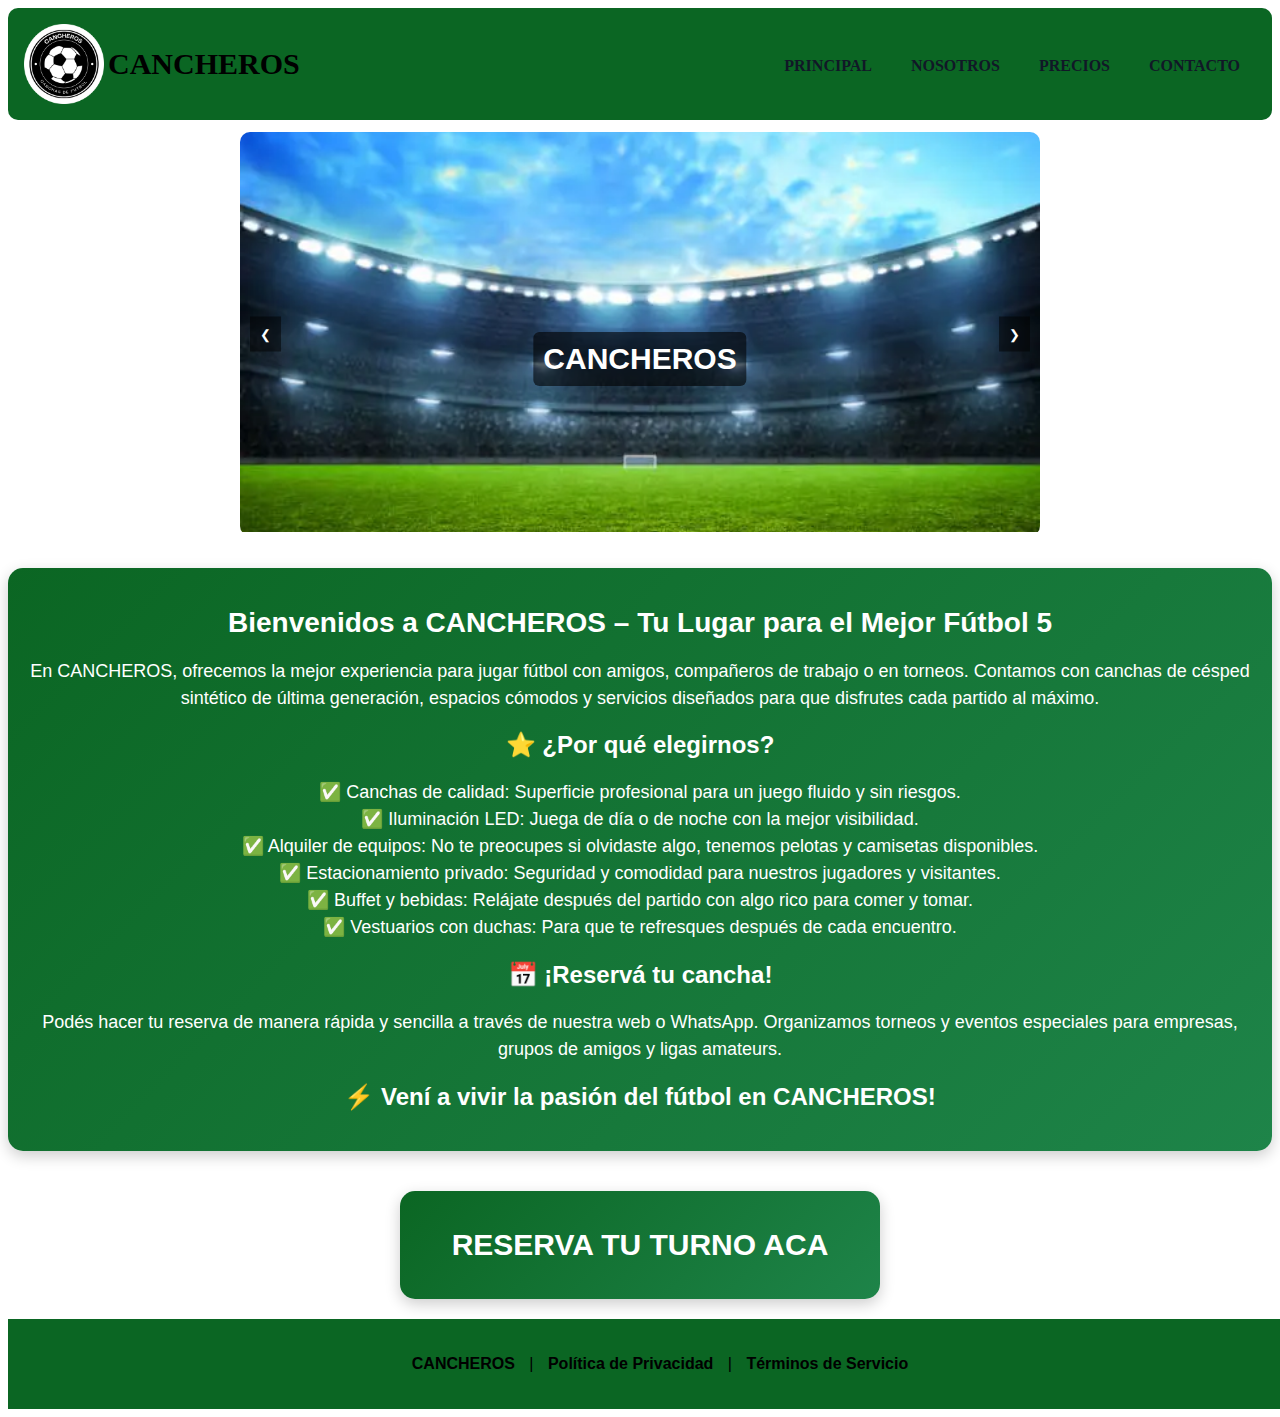
<file: index.html>
<!DOCTYPE html>
<html lang="en">
<head>
    <meta charset="UTF-8">
    <meta name="viewport" content="width=device-width, initial-scale=1.0">
    <link rel="stylesheet" href="home.css">
    <title>canchas de futbol 5</title>
</head>
<body id="body">
    
    <nav id="nav">
        <div class="nav-container">
            <a href="index.html" class="nav-logo">
                <img  src="Diagrama DE CLASES.png" alt="CANHEROS LOGO">
                <span>CANCHEROS</span>
            </a>
            
            <div class="nav-menu" id="nav-menu">
                <div class="nav-list">
                    
                        <a href="index.html" class="nav-item">PRINCIPAL</a>
                        <a href="#" class="nav-item" >NOSOTROS</a>
                        <a href="#" class="nav-item">PRECIOS</a>
                        <a href="#" class="nav-item">CONTACTO</a>
                
                </div>
            </div>
        </div>
    </nav> 


    <div class="carousel-container">
        <div class="carousel">
            <div class="slide">
                <img src="1.png" alt="1">
                <h1 class="text">CANCHEROS</h1>
            </div>
            <div class="slide">
                <img src="2.png" alt="2">
                <h1 class="text">COMPLEJO DE CANCHAS DE FUTBOL 5</h1>
            </div>
            <div class="slide">
                <img src="3.png" alt="3">
                <h1 class="text"> AV. IGNACIO DE LA ROZA 333</h1>
            </div>
        </div>
        <button id="prev">❮</button>
        <button id="next">❯</button>
    </div>


<section id="section-3">
    <div id="container">
        <h1> Bienvenidos a CANCHEROS – Tu Lugar para el Mejor Fútbol 5</h1>
        
        <p>En CANCHEROS, ofrecemos la mejor experiencia para jugar fútbol con amigos, compañeros de trabajo o en torneos. Contamos con canchas de césped sintético de última generación, espacios cómodos y servicios diseñados para que disfrutes cada partido al máximo.
        </p>
        <h2>⭐ ¿Por qué elegirnos?</h2>
        <p>✅ Canchas de calidad: Superficie profesional para un juego fluido y sin riesgos. <br>
            ✅ Iluminación LED: Juega de día o de noche con la mejor visibilidad. <br>
            ✅ Alquiler de equipos: No te preocupes si olvidaste algo, tenemos pelotas y camisetas disponibles. <br>
            ✅ Estacionamiento privado: Seguridad y comodidad para nuestros jugadores y visitantes. <br>
            ✅ Buffet y bebidas: Relájate después del partido con algo rico para comer y tomar. <br>
            ✅ Vestuarios con duchas: Para que te refresques después de cada encuentro.</p>
            <h2>📅 ¡Reservá tu cancha!</h2>
            <p>Podés hacer tu reserva de manera rápida y sencilla a través de nuestra web o WhatsApp. Organizamos torneos y eventos especiales para empresas, grupos de amigos y ligas amateurs.</p>
            <h2>⚡ Vení a vivir la pasión del fútbol en CANCHEROS!
            </h2>
    </div>
</section>
<section id="section-3">
    <div id="container-2">
    <a href="turnos.html">RESERVA TU TURNO ACA</a>
</section>
<section>
    <footer>
        <p><a href="">CANCHEROS</a> | <a href="#">Política de Privacidad</a> | <a href="#">Términos de Servicio</a></p>
    </footer>
</section>
<script src="home.js"></script>
</body>
</html>
</file>
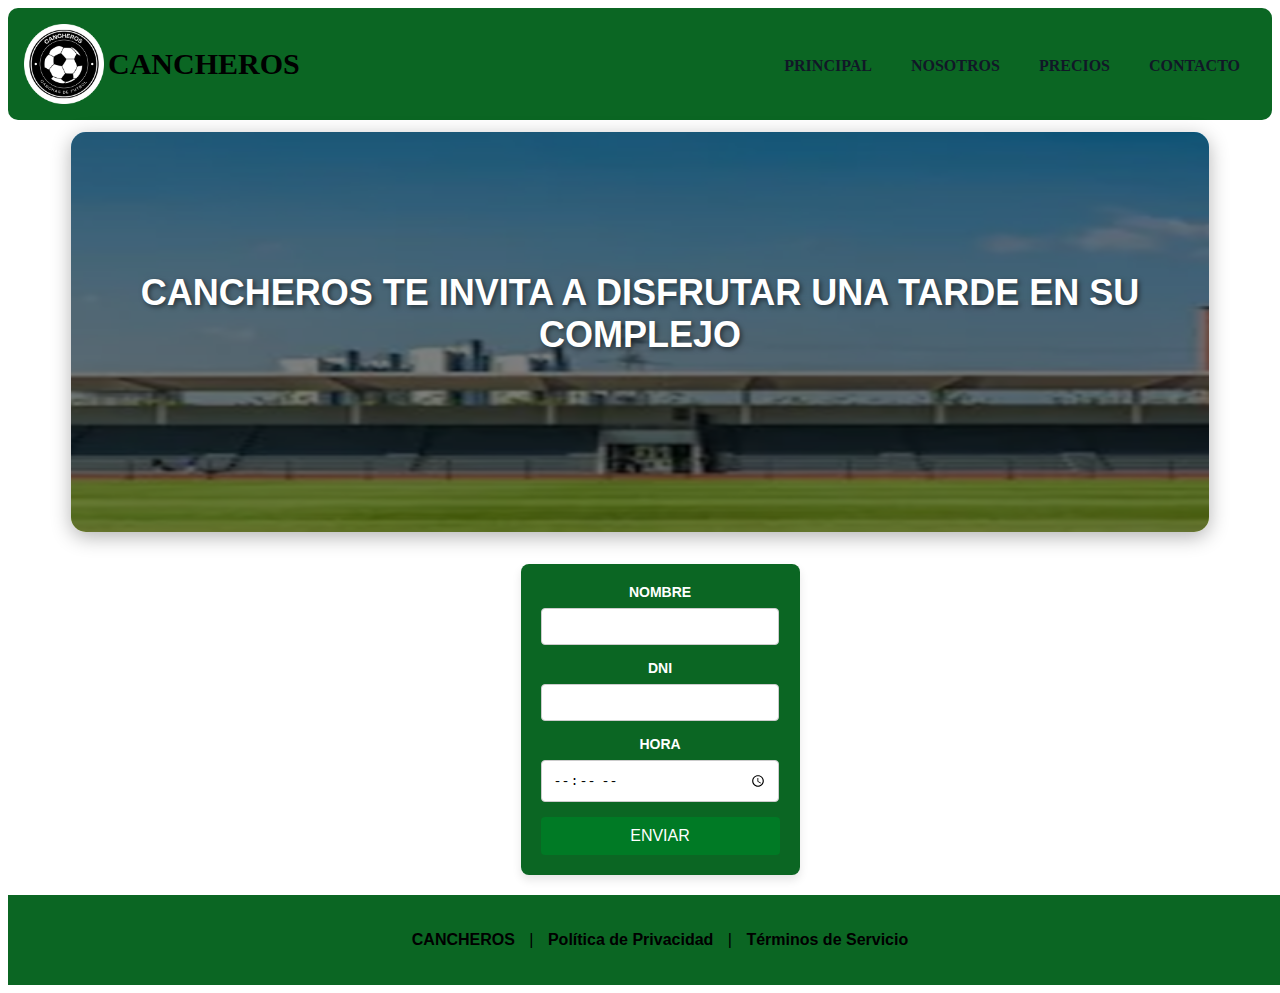
<file: turnos.html>
<!DOCTYPE html>
<html lang="en">

<head>
    <meta charset="UTF-8">
    <meta name="viewport" content="width=device-width, initial-scale=1.0">
    <link rel="stylesheet" href="turnos.css">
    <title>turnos
    </title>
</head>
<body id="as">

    <nav id="nav">
        <div class="nav-container">
            <a href="index.html" class="nav-logo">
                <img  src="Diagrama DE CLASES.png" alt="CANHEROS LOGO">
                <span>CANCHEROS</span>
            </a>
            
            <div class="nav-menu" id="nav-menu">
                <div class="nav-list">
                    
                        <a href="index.html" class="nav-item">PRINCIPAL</a>
                        <a href="#" class="nav-item" >NOSOTROS</a>
                        <a href="#" class="nav-item">PRECIOS</a>
                        <a href="#" class="nav-item">CONTACTO</a>
                
                </div>
            </div>
        </div>
    </nav>

<section id="img">
        <div id="text-banner">
            <h1 id="title">CANCHEROS TE INVITA A DISFRUTAR UNA TARDE EN SU COMPLEJO
            </h1>
        </div>
</section>

<section id="section">
    <div >
        <form id="whatsapp">
            <div id="group">
                <label for="nombre">NOMBRE</label>
                <input type="text" id="nombre" name="nombre" required>
            </div>
        
            <div id="group">
                <label for="DNI">DNI</label>
                    <input type="text" id="DNI" name="DNI" required>
            </div>

            <div id="group">
                <label for="hora">HORA</label>
                <input type="time" id="hora" name="hora" required>
            </div>
        
            <button type="submit">ENVIAR</button>
        </form>
    </div>
</section>

<section>
    <footer>
        <p><a href="">CANCHEROS</a> | <a href="#">Política de Privacidad</a> | <a href="#">Términos de Servicio</a></p>
    </footer>
</section>

<script src="turnos.js"></script>
</body>
</html>
</file>
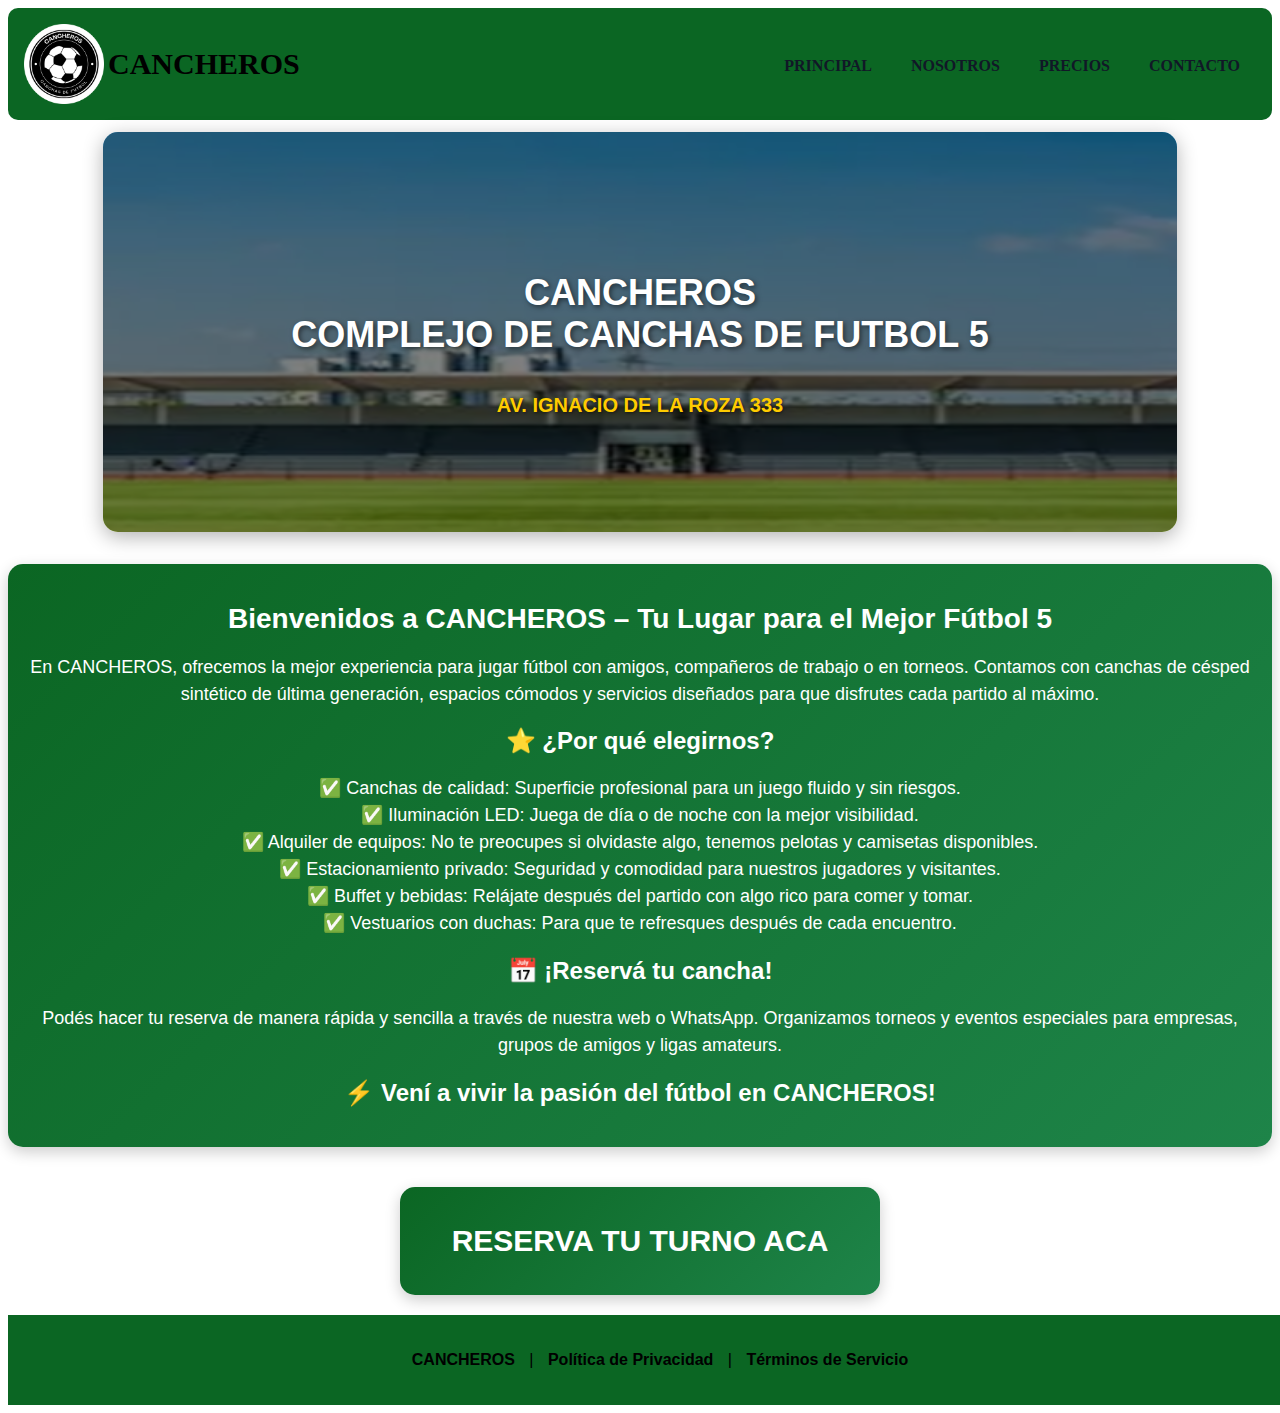
<file: pages/home.html>
<!DOCTYPE html>
<html lang="en">
<head>
    <meta charset="UTF-8">
    <meta name="viewport" content="width=device-width, initial-scale=1.0">
    <link rel="stylesheet" href="home.css">
    <title>canchas de futbol 5</title>
</head>
<body id="body">
    <nav id="nav">
        <div class="nav-container">
            <a href="pages/home.html" class="nav-logo">
                <img  src="/public/imagenes/Diagrama DE CLASES.png" alt="CANHEROS LOGO">
                <span>CANCHEROS</span>
            </a>
            
            <div class="nav-menu" id="nav-menu">
                <div class="nav-list">
                    
                        <a href="pages/home.html" class="nav-item">PRINCIPAL</a>
                        <a href="#" class="nav-item" >NOSOTROS</a>
                        <a href="#" class="nav-item">PRECIOS</a>
                        <a href="#" class="nav-item">CONTACTO</a>
                
                </div>
            </div>
        </div>
    </nav> 
<section id="img">
        <div id="text-banner">
            <h1 id="title">CANCHEROS 
            <br>
            COMPLEJO DE CANCHAS DE FUTBOL 5
            </h1>
        </div>
        <div id="text-banner">
            <h1 id="dir"> AV. IGNACIO DE LA ROZA 333</h1>
        </div>
</section>
<section id="section-3">
    <div id="container">
        <h1> Bienvenidos a CANCHEROS – Tu Lugar para el Mejor Fútbol 5</h1>
        
        <p>En CANCHEROS, ofrecemos la mejor experiencia para jugar fútbol con amigos, compañeros de trabajo o en torneos. Contamos con canchas de césped sintético de última generación, espacios cómodos y servicios diseñados para que disfrutes cada partido al máximo.
        </p>
        <h2>⭐ ¿Por qué elegirnos?</h2>
        <p>✅ Canchas de calidad: Superficie profesional para un juego fluido y sin riesgos. <br>
            ✅ Iluminación LED: Juega de día o de noche con la mejor visibilidad. <br>
            ✅ Alquiler de equipos: No te preocupes si olvidaste algo, tenemos pelotas y camisetas disponibles. <br>
            ✅ Estacionamiento privado: Seguridad y comodidad para nuestros jugadores y visitantes. <br>
            ✅ Buffet y bebidas: Relájate después del partido con algo rico para comer y tomar. <br>
            ✅ Vestuarios con duchas: Para que te refresques después de cada encuentro.</p>
            <h2>📅 ¡Reservá tu cancha!</h2>
            <p>Podés hacer tu reserva de manera rápida y sencilla a través de nuestra web o WhatsApp. Organizamos torneos y eventos especiales para empresas, grupos de amigos y ligas amateurs.</p>
            <h2>⚡ Vení a vivir la pasión del fútbol en CANCHEROS!
            </h2>
    </div>
</section>
<section id="section-3">
    <div id="container-2">
    <a href="turnos.html">RESERVA TU TURNO ACA</a>
</section>
<section>
    <footer>
        <p><a href="">CANCHEROS</a> | <a href="#">Política de Privacidad</a> | <a href="#">Términos de Servicio</a></p>
    </footer>
</section>
<script src="turnos.js"></script>
</body>
</html>
</file>
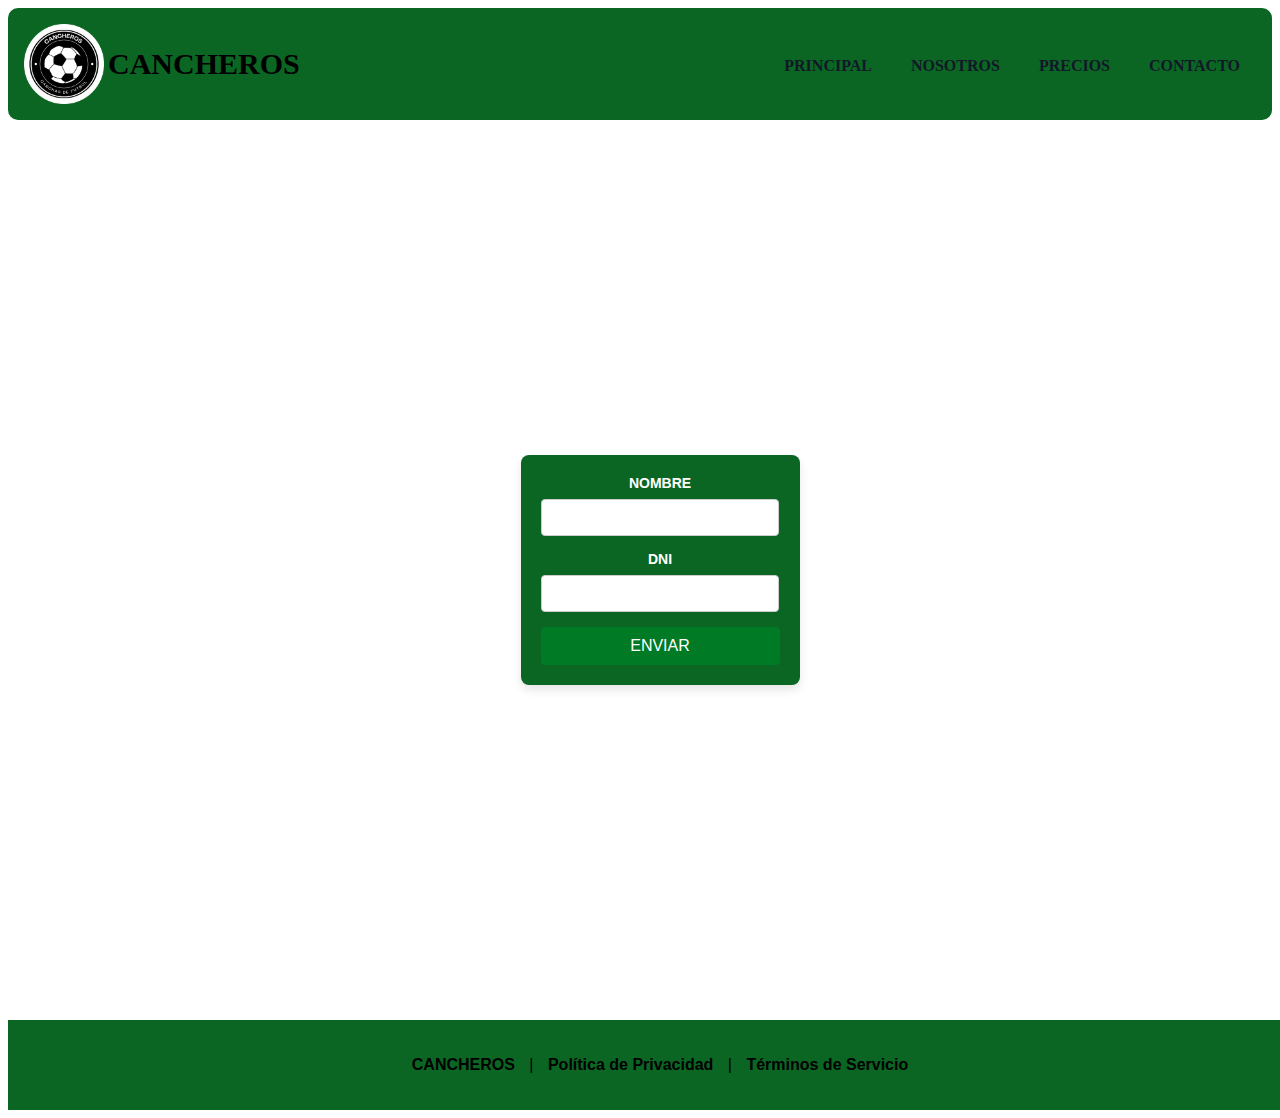
<file: pages/turnos.html>
<!DOCTYPE html>
<html lang="en">

<head>
    <meta charset="UTF-8">
    <meta name="viewport" content="width=device-width, initial-scale=1.0">
    <link rel="stylesheet" href="turnos.css">
    <title>turnos
    </title>
</head>
<body id="as">

    <nav id="nav">
        <div class="nav-container">
            <a href="pages/home.html" class="nav-logo">
                <img  src="/public/imagenes/Diagrama DE CLASES.png" alt="CANHEROS LOGO">
                <span>CANCHEROS</span>
            </a>
            
            <div class="nav-menu" id="nav-menu">
                <div class="nav-list">
                    
                        <a href="pages/home.html" class="nav-item">PRINCIPAL</a>
                        <a href="#" class="nav-item" >NOSOTROS</a>
                        <a href="#" class="nav-item">PRECIOS</a>
                        <a href="#" class="nav-item">CONTACTO</a>
                
                </div>
            </div>
        </div>
    </nav>

<section id="section">
    <div >
        <form id="whatsapp">
            <div id="group">
                <label for="nombre">NOMBRE</label>
                <input type="text" id="nombre" name="nombre" required>
            </div>
        
            <div id="group">
                <label for="DNI">DNI</label>
                    <input type="text" id="DNI" name="DNI" required>
            </div>
        
            <button type="submit">ENVIAR</button>
        </form>
    </div>
</section>

<section>
    <footer>
        <p><a href="">CANCHEROS</a> | <a href="#">Política de Privacidad</a> | <a href="#">Términos de Servicio</a></p>
    </footer>
</section>

<script src="turnos.js"></script>
</body>
</html>
</file>
<file: home.css>
/* Estilos generales del navbar */

#nav {
    background-color: #0B6623;
    border-color: #d1d5db;
    border-radius: 10px;
}

/* Contenedor principal */
.nav-container {
    max-width: 1280px;
    display: flex;
    flex-wrap: wrap;
    align-items: center;
    justify-content: space-between;
    margin: 0 auto;
    padding: 1rem;
}

/* Logo */
.nav-logo {
    display: flex;
    align-items: center;
    gap: 4PX;
    text-decoration: none;
}

.nav-logo img {
    height: 80px;
}

.nav-logo span {
    font-size: 30px;
    font-weight: 600;
    color: black;
    
}      

/* Lista de navegación */
.nav-list {
    font-weight: 500;
    display: flex;
    flex-direction: row;
    padding: 4px;
    margin-top: 4px;
    gap: 15px;
    border-radius: 1px;
}


/* Enlaces de navegación */
.nav-item {
    display: block;
    padding: 0.5rem 0.75rem;
    color: #111827;
    border-radius: 0.25rem;
    text-decoration: none;
    font-weight: bold;
}

.nav-item:hover {
    color: white;
}



.carousel-container {
    position: relative;
    width: 90%;
    max-width: 800px;
    overflow: hidden;
    margin:12PX auto;
    border-radius: 10px;
}

.carousel {
    display: flex;
    transition: transform 0.5s ease-in-out;
    width: 100%; /* Tres imágenes (100% cada una) */
}

.slide {
    position: relative;
    width: 100%;
    flex: 0 0 100%;
}

.slide img {
    width: 100%;
    height: 400px;
    object-fit: cover;
    position: relative;
    z-index: 1;
}

.text {
    text-align: center;
    position: absolute;
    bottom: 130px;
    left: 50%;
    transform: translateX(-50%);
    color: white;
    font-weight: bold;
    font-family: Arial, Helvetica, sans-serif;
    background: rgba(0, 0, 0, 0.6);
    font-size: 30px;
    padding: 10px;
    border-radius: 6px;
    z-index: 2;
}

button {
    position: absolute;
    top: 50%;
    transform: translateY(-50%);
    background: rgba(0, 0, 0, 0.5);
    color: white;
    border: none;
    padding: 10px;
    cursor: pointer;
    z-index: 3;
}

#prev {
    left: 10px;
}

#next {
    right: 10px;
}

#section-3{
    display: flex;
    justify-content: center;
    align-items: center;
    text-align: center;
}

#container{
    background: linear-gradient(135deg, #0B6623, #1E8449);
    color: white;
    padding: 20px;
    margin: 20px auto;
    border-radius: 15px;
    box-shadow: 0 5px 15px rgba(0, 0, 0, 0.2);
}

#container h1 {
    font: bold 28px Arial;
}

#container p {
    font: 18px Arial;
    line-height: 1.5;
}

#container h2 {
font-weight: bold;
font-family: Arial, Helvetica, sans-serif;
}


#container-2{
    background: linear-gradient(135deg, #0B6623, #1E8449);
    color: white;
    padding: 20px;
    margin: 20px auto;
    border-radius: 15px;
    box-shadow: 0 5px 15px rgba(0, 0, 0, 0.2);
}

#container-2 a{
    color: white;
    font-family: Arial, Helvetica, sans-serif;
    font-weight: bold;
    font-size: 30px;
    text-decoration: none;
    padding: 15px 30px;
    border: 2px solid transparent;
    border-radius: 8px;
    display: inline-block;
    transition: all 0.3s ease;
}


#container-2 a:hover{
    color: #fff;
    background-color: #1E8449;
    transform: scale(1.05);
    border-color: #1E8449;
}
#container-2 a:focus {
    outline: none;
    box-shadow: 0 0 5px rgba(30, 132, 73, 0.7);
}


footer {
    background-color: #0B6623;
    color: white;
    text-align: center;
    padding: 20px;
    position: relative;
    color:black;
    font-family: Arial, sans-serif;
    width: 100%;
}
footer a {
    color: black;
    text-decoration: none;
    margin: 0 10px;
    font-family: Arial, Helvetica, sans-serif;
    font-weight: bold;
}
footer a:hover {
    color: white;
}

@keyframes fadeIn {
    from {
        opacity: 0;
        transform: translateY(20px);
    }
    to {
        opacity: 1;
        transform: translateY(0);
    }
}

#title, #nav, #dir, #container h1, #container p, #container h2, #container-2 a, footer{
    animation: fadeIn 1s ease-in-out;
}
</file>
<file: turnos.css>
#nav {
    background-color: #0B6623;
    border-color: #d1d5db;
    border-radius: 10px;
}


/* Contenedor principal */
.nav-container {
    max-width: 1280px;
    display: flex;
    flex-wrap: wrap;
    align-items: center;
    justify-content: space-between;
    margin: 0 auto;
    padding: 1rem;
}

/* Logo */
.nav-logo {
    display: flex;
    align-items: center;
    gap: 4PX;
    text-decoration: none;
}

.nav-logo img {
    height: 80px;
}

.nav-logo span {
    font-size: 30px;
    font-weight: 600;
    color: black;
    
}      

/* Lista de navegación */
.nav-list {
    font-weight: 500;
    display: flex;
    flex-direction: row;
    padding: 4px;
    margin-top: 4px;
    gap: 15px;
    border-radius: 1px;
}

/* Enlaces de navegación */
.nav-item {
    display: block;
    padding: 0.5rem 0.75rem;
    color: #111827;
    border-radius: 0.25rem;
    text-decoration: none;
    font-weight: bold;
}

.nav-item:hover {
    
    color: white;
}

#img{
    position: relative;
    margin: 12px auto;
    background-image: url('asasd2.png');
    background-position: center;
    background-size: cover;
    background-attachment: fixed;
    width: 90%;
    height: 400px;
    border-radius: 15px;
    overflow: hidden;
    box-shadow: 0 5px 20px rgba(0, 0, 0, 0.3);
}


#img::before {
    content: "";
    position: absolute;
    top: 0;
    left: 0;
    width: 100%;
    height: 100%;
    background-color: rgba(0, 0, 0, 0.5); 
    z-index: 1; 
}

#text-banner{
    display: flex;
    justify-content: center;
    align-items: center;
    text-align: center;
}

#title{
    margin-top: 140px;
    font: bold 36px Arial;
    text-shadow: 2px 2px 5px rgba(0, 0, 0, 0.5);
    color:white; 
    z-index: 2;
}



#section{
    display: flex;
    justify-content: center;
    align-items: center;
    
}



#whatsapp {
    display:block;
    justify-content: center;
    align-items: center;
    width: 100%;            
    height:auto;
    margin: 20px auto;        
    padding: 20px;
    background-color: #0B6623;
    border-radius: 8px;
    box-shadow: 0 5px 10px rgba(0, 0, 0, 0.1);
    text-align: center;
}

#group{
    margin-bottom: 15px;
}

#group label{
    display: block;
    margin-bottom: 8px;
    font-weight: bold;
    font-size: 14px;
    font-family: Arial, Helvetica, sans-serif;
    color: white;
}

#group input {
    width: 90%;            
    padding: 10px;
    margin: auto;
    border: 1px solid #ccc;
    border-radius: 4px;
}

button {
    width: 100%;
    padding: 10px;
    background-color: #007A25;
    color: white;
    border: none;
    border-radius: 4px;
    font-size: 16px;
    cursor: pointer;
}
button:hover {
    background-color: #1FFF62;
}

footer {
    background-color: #0B6623;
    color: white;
    text-align: center;
    padding: 20px;
    position: relative;
    color:black;
    font-family: Arial, sans-serif;
    width: 100%;
}
footer a {
    color: black;
    text-decoration: none;
    margin: 0 10px;
    font-family: Arial, Helvetica, sans-serif;
    font-weight: bold;
}
footer a:hover {
    color: white;
}

@keyframes fadeIn {
    from {
        opacity: 0;
        transform: translateY(20px);
    }
    to {
        opacity: 1;
        transform: translateY(0);
    }
}

#title,#nav,  #whatsapp, #section, #text-banner, #img, #group, #group label, #group input, footer{
    animation: fadeIn 1s ease-in-out;
}
</file>
<file: pages/home.css>
/* Estilos generales del navbar */

#nav {
    background-color: #0B6623;
    border-color: #d1d5db;
    border-radius: 10px;
}

.dark #nav {
    background-color: #111827;
}

/* Contenedor principal */
.nav-container {
    max-width: 1280px;
    display: flex;
    flex-wrap: wrap;
    align-items: center;
    justify-content: space-between;
    margin: 0 auto;
    padding: 1rem;
}

/* Logo */
.nav-logo {
    display: flex;
    align-items: center;
    gap: 4PX;
    text-decoration: none;
}

.nav-logo img {
    height: 80px;
}

.nav-logo span {
    font-size: 30px;
    font-weight: 600;
    color: black;
    
}      

/* Lista de navegación */
.nav-list {
    font-weight: 500;
    display: flex;
    flex-direction: row;
    padding: 4px;
    margin-top: 4px;
    gap: 15px;
    border-radius: 1px;
}


/* Enlaces de navegación */
.nav-item {
    display: block;
    padding: 0.5rem 0.75rem;
    color: #111827;
    border-radius: 0.25rem;
    text-decoration: none;
    font-weight: bold;
}

.nav-item:hover {
    
    color: white;
}



#img{
    position: relative;
    margin: 12px auto;
    background-image: url('/public/imagenes/asasd2.png');
    background-position: center;
    background-size: cover;
    background-attachment: fixed;
    width: 85%;
    height: 400px;
    border-radius: 15px;
    overflow: hidden;
    box-shadow: 0 5px 20px rgba(0, 0, 0, 0.3);
}
/* Agregar una capa oscura encima de la imagen */
#img::before {
    content: "";
    position: absolute;
    top: 0;
    left: 0;
    width: 100%;
    height: 100%;
    background-color: rgba(0, 0, 0, 0.5); 
    z-index: 1; /* Coloca la capa sobre la imagen */
}

#text-banner{
    display: flex;
    justify-content: center;
    align-items: center;
    text-align: center;
}

#title{
    margin-top: 140px;
    font: bold 36px Arial;
    text-shadow: 2px 2px 5px rgba(0, 0, 0, 0.5);
    color:white; 
    z-index: 2;
}
#dir{
    font: bold 20px Arial;
    color: #ffcc00;
    text-shadow: 1px 1px 3px rgba(0, 0, 0, 0.5);
    z-index: 2;
}

#section-3{
    display: flex;
    justify-content: center;
    align-items: center;
    text-align: center;
}

#container{
    background: linear-gradient(135deg, #0B6623, #1E8449);
    color: white;
    padding: 20px;
    margin: 20px auto;
    border-radius: 15px;
    box-shadow: 0 5px 15px rgba(0, 0, 0, 0.2);
}

#container h1 {
    font: bold 28px Arial;
}

#container p {
    font: 18px Arial;
    line-height: 1.5;
}

#container h2 {
font-weight: bold;
font-family: Arial, Helvetica, sans-serif;
}


#container-2{
    background: linear-gradient(135deg, #0B6623, #1E8449);
    color: white;
    padding: 20px;
    margin: 20px auto;
    border-radius: 15px;
    box-shadow: 0 5px 15px rgba(0, 0, 0, 0.2);
}

#container-2 a{
    color: white;
    font-family: Arial, Helvetica, sans-serif;
    font-weight: bold;
    font-size: 30px;
    text-decoration: none;
    padding: 15px 30px;
    border: 2px solid transparent;
    border-radius: 8px;
    display: inline-block;
    transition: all 0.3s ease;
}


#container-2 a:hover{
    color: #fff;
    background-color: #1E8449;
    transform: scale(1.05);
    border-color: #1E8449;
}
#container-2 a:focus {
    outline: none;
    box-shadow: 0 0 5px rgba(30, 132, 73, 0.7);
}


footer {
    background-color: #0B6623;
    color: white;
    text-align: center;
    padding: 20px;
    position: relative;
    color:black;
    font-family: Arial, sans-serif;
    width: 100%;
}
footer a {
    color: black;
    text-decoration: none;
    margin: 0 10px;
    font-family: Arial, Helvetica, sans-serif;
    font-weight: bold;
}
footer a:hover {
    color: white;
}

@keyframes fadeIn {
    from {
        opacity: 0;
        transform: translateY(20px);
    }
    to {
        opacity: 1;
        transform: translateY(0);
    }
}

#title, #dir, #container h1, #container p, #container h2, #container-2 a, footer{
    animation: fadeIn 1s ease-in-out;
}
</file>
<file: pages/turnos.css>
#nav {
    background-color: #0B6623;
    border-color: #d1d5db;
    border-radius: 10px;
}

.dark #nav {
    background-color: #111827;
}

/* Contenedor principal */
.nav-container {
    max-width: 1280px;
    display: flex;
    flex-wrap: wrap;
    align-items: center;
    justify-content: space-between;
    margin: 0 auto;
    padding: 1rem;
}

/* Logo */
.nav-logo {
    display: flex;
    align-items: center;
    gap: 4PX;
    text-decoration: none;
}

.nav-logo img {
    height: 80px;
}

.nav-logo span {
    font-size: 30px;
    font-weight: 600;
    color: black;
    
}      

/* Lista de navegación */
.nav-list {
    font-weight: 500;
    display: flex;
    flex-direction: row;
    padding: 4px;
    margin-top: 4px;
    gap: 15px;
    border-radius: 1px;
}

/* Enlaces de navegación */
.nav-item {
    display: block;
    padding: 0.5rem 0.75rem;
    color: #111827;
    border-radius: 0.25rem;
    text-decoration: none;
    font-weight: bold;
}

.nav-item:hover {
    
    color: white;
}

#section{
    display: flex;
    justify-content: center;
    
    align-items: center;
    height: 100vh;
}



#whatsapp {
    display:block;
    justify-content: center;
    align-items: center;
    width: 100%;             /* Ancho fijo para el formulario */
    height:auto;
    margin: 20px auto;        /* Centrado horizontal dentro de su contenedor */
    padding: 20px;
    background-color: #0B6623;
    border-radius: 8px;
    box-shadow: 0 5px 10px rgba(0, 0, 0, 0.1);
    text-align: center;
}

#group{
    margin-bottom: 15px;
}

#group label{
    display: block;
    margin-bottom: 8px;
    font-weight: bold;
    font-size: 14px;
    font-family: Arial, Helvetica, sans-serif;
    color: white;
}

#group input {
    width: 90%;             /* El input ocupa todo el ancho del grupo */
    padding: 10px;
    margin: auto;
    border: 1px solid #ccc;
    border-radius: 4px;
}

button {
    width: 100%;
    padding: 10px;
    background-color: #007A25;
    color: white;
    border: none;
    border-radius: 4px;
    font-size: 16px;
    cursor: pointer;
}
button:hover {
    background-color: #1FFF62;
}

footer {
    background-color: #0B6623;
    color: white;
    text-align: center;
    padding: 20px;
    position: relative;
    color:black;
    font-family: Arial, sans-serif;
    width: 100%;
}
footer a {
    color: black;
    text-decoration: none;
    margin: 0 10px;
    font-family: Arial, Helvetica, sans-serif;
    font-weight: bold;
}
footer a:hover {
    color: white;
}
</file>
